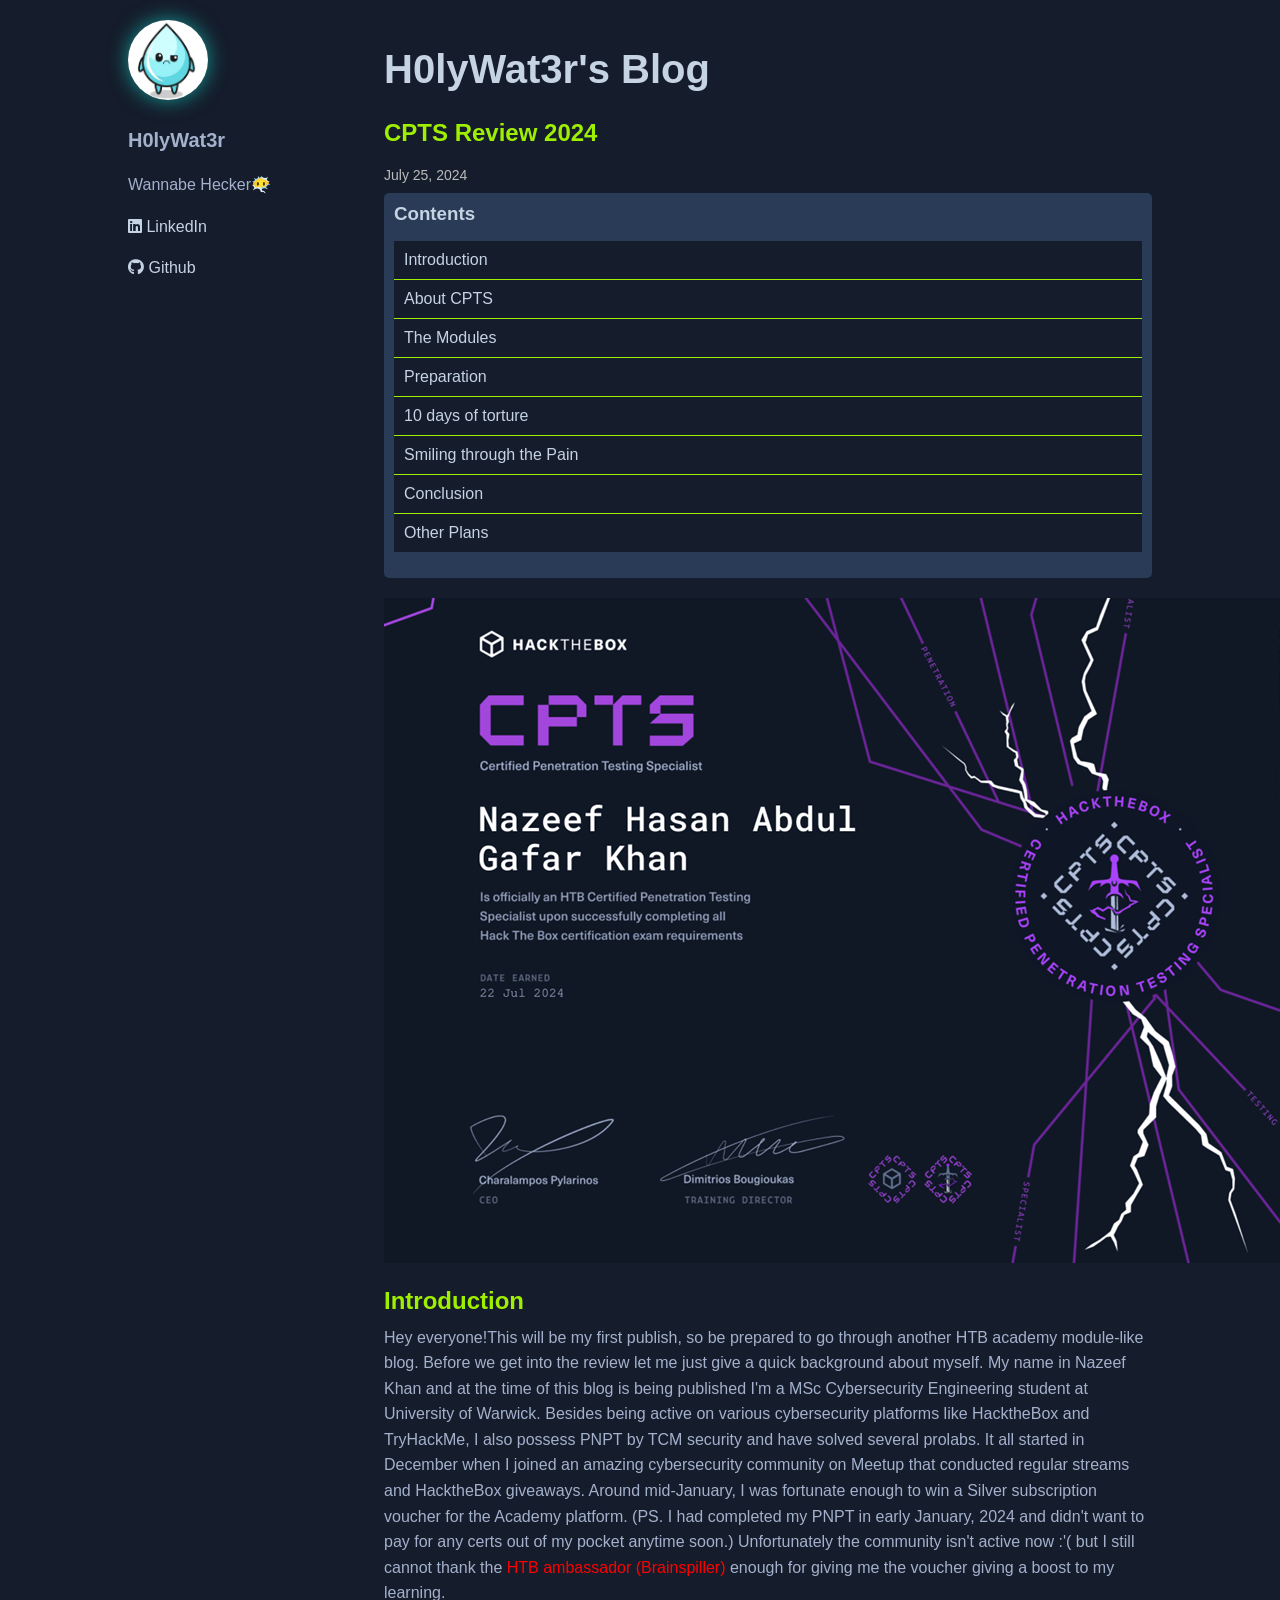
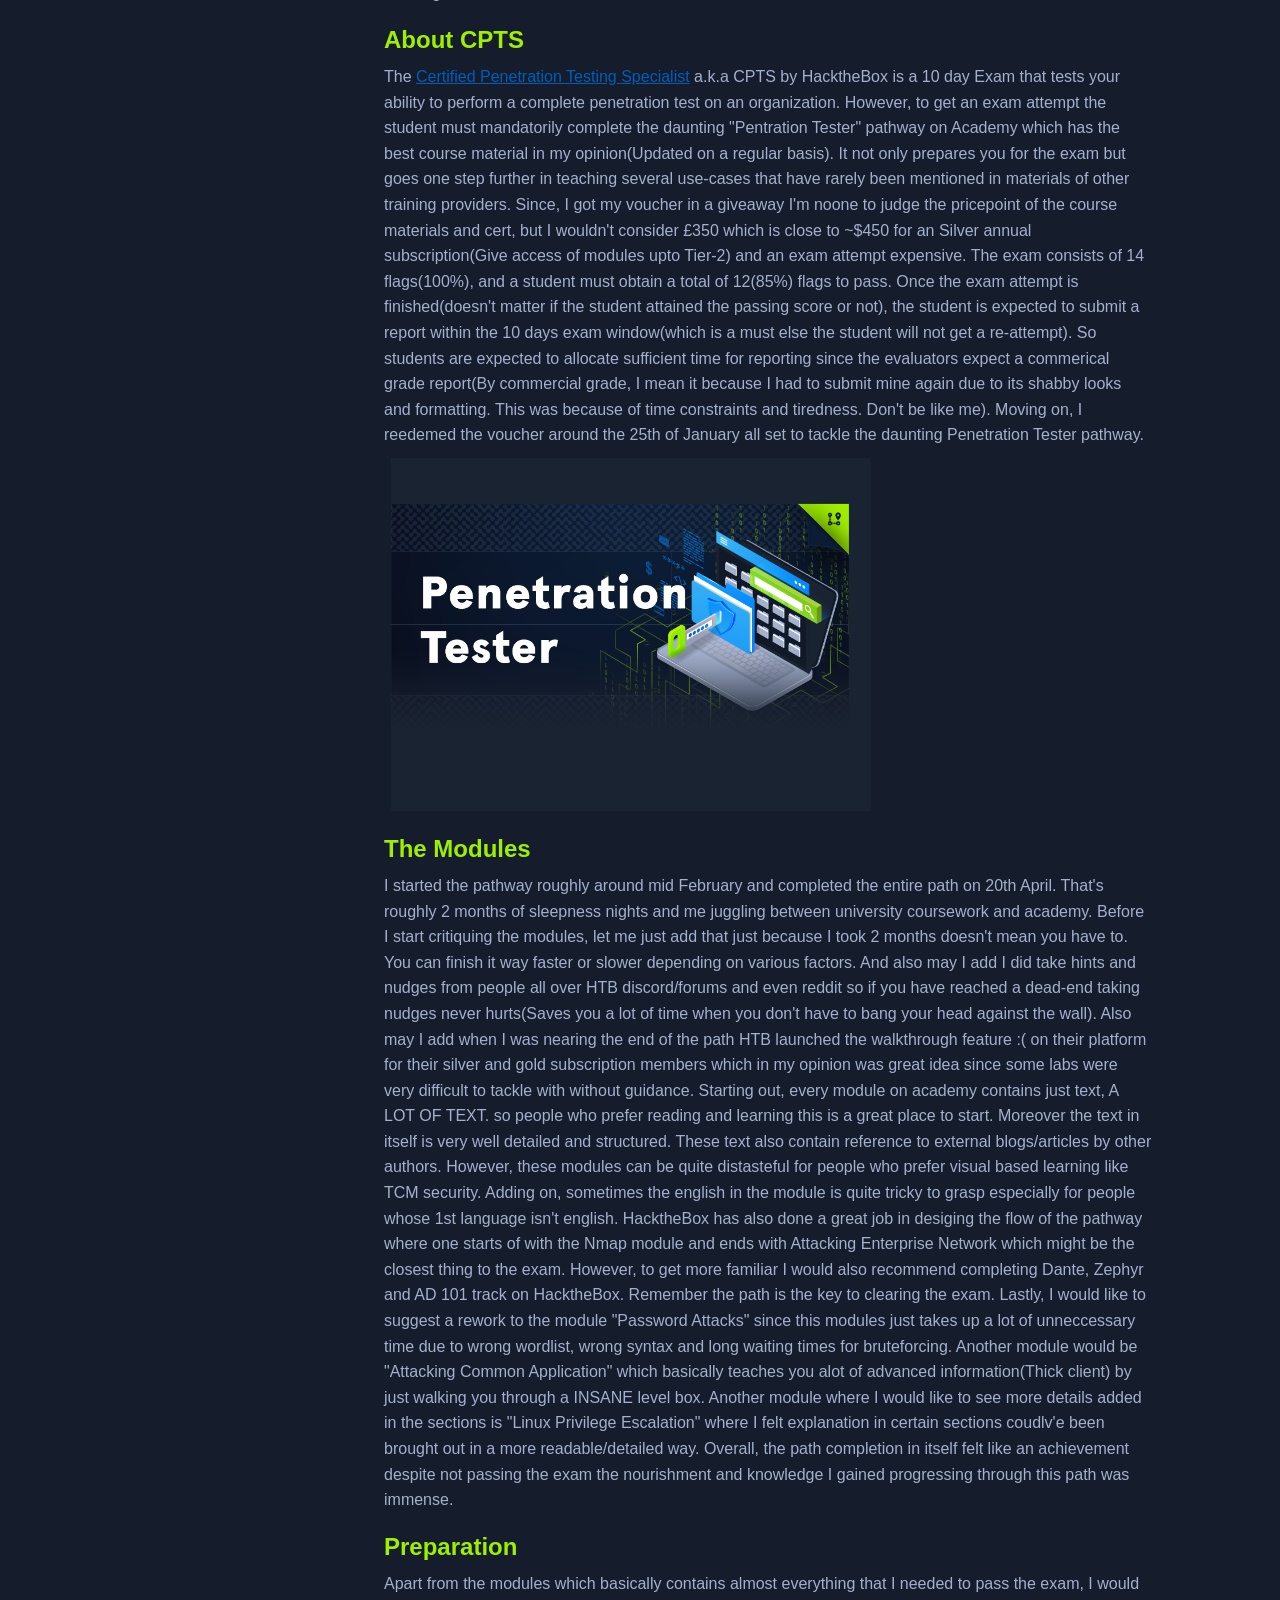
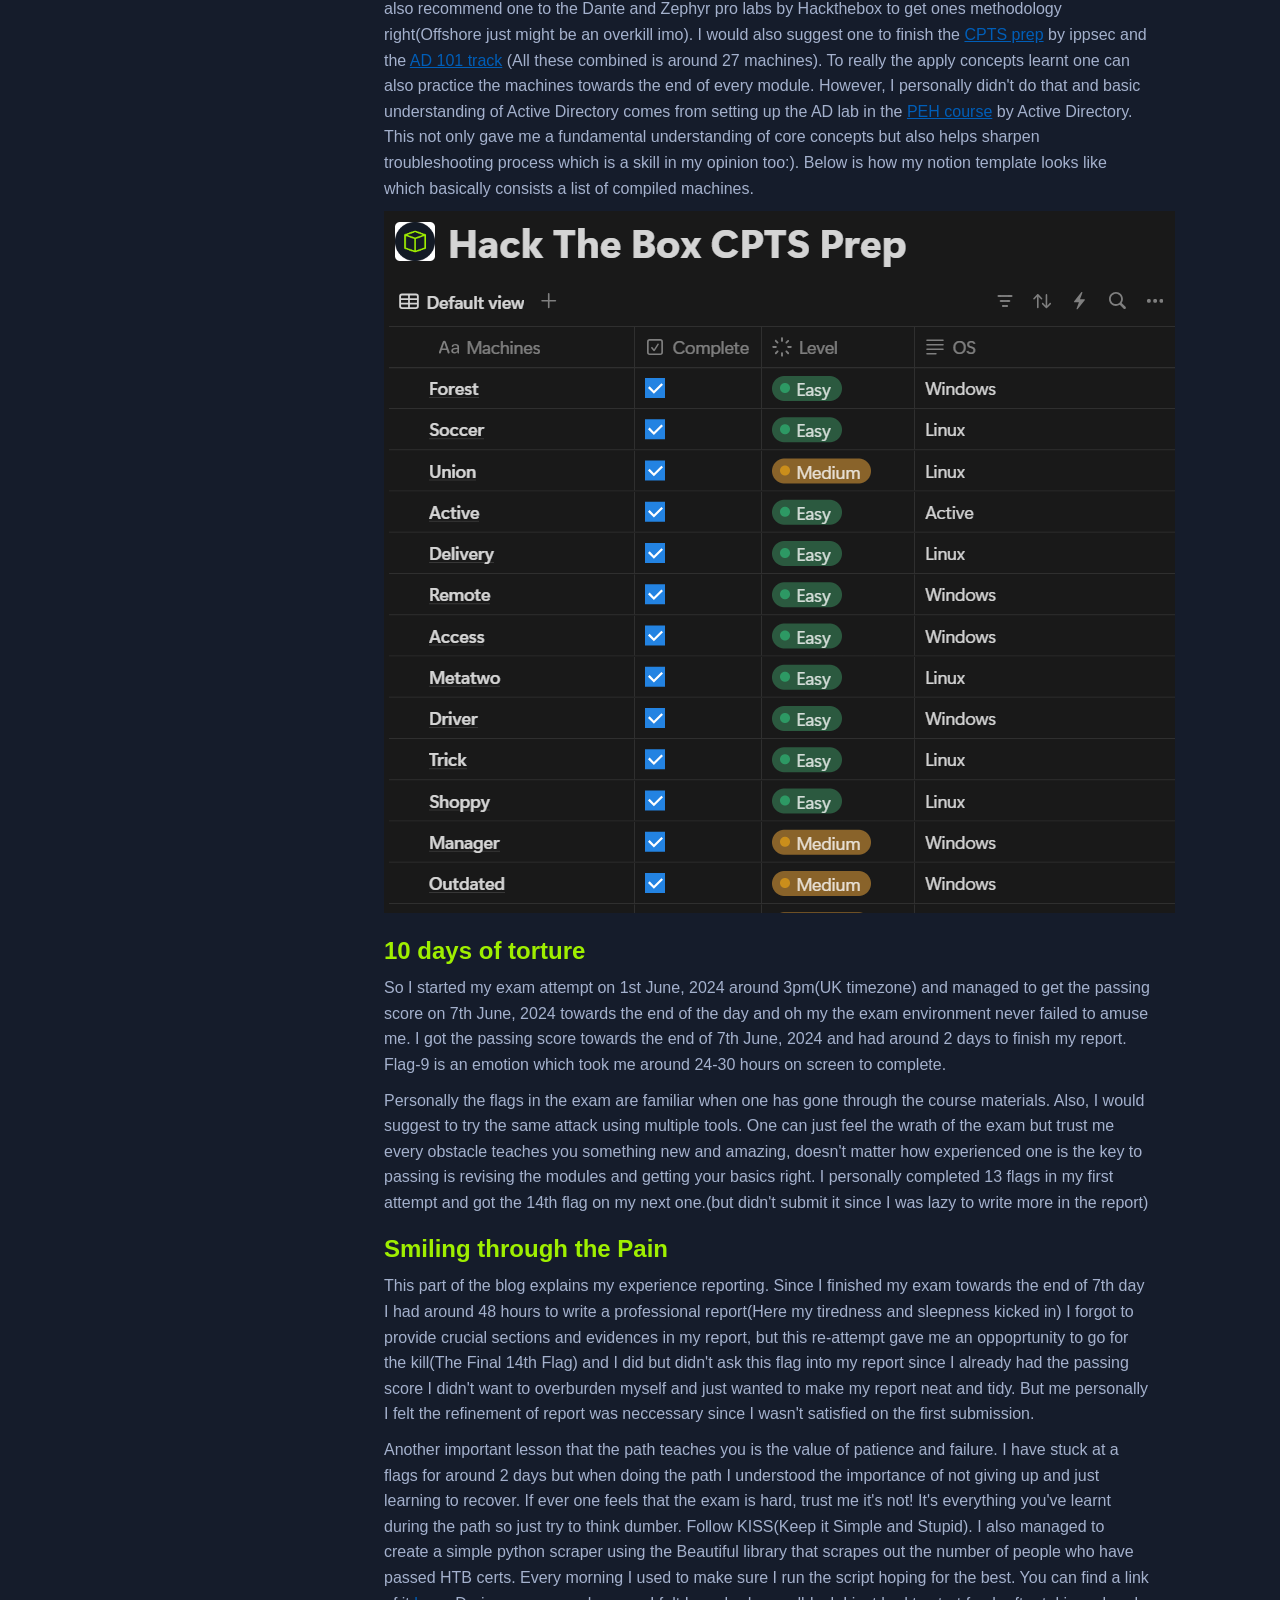
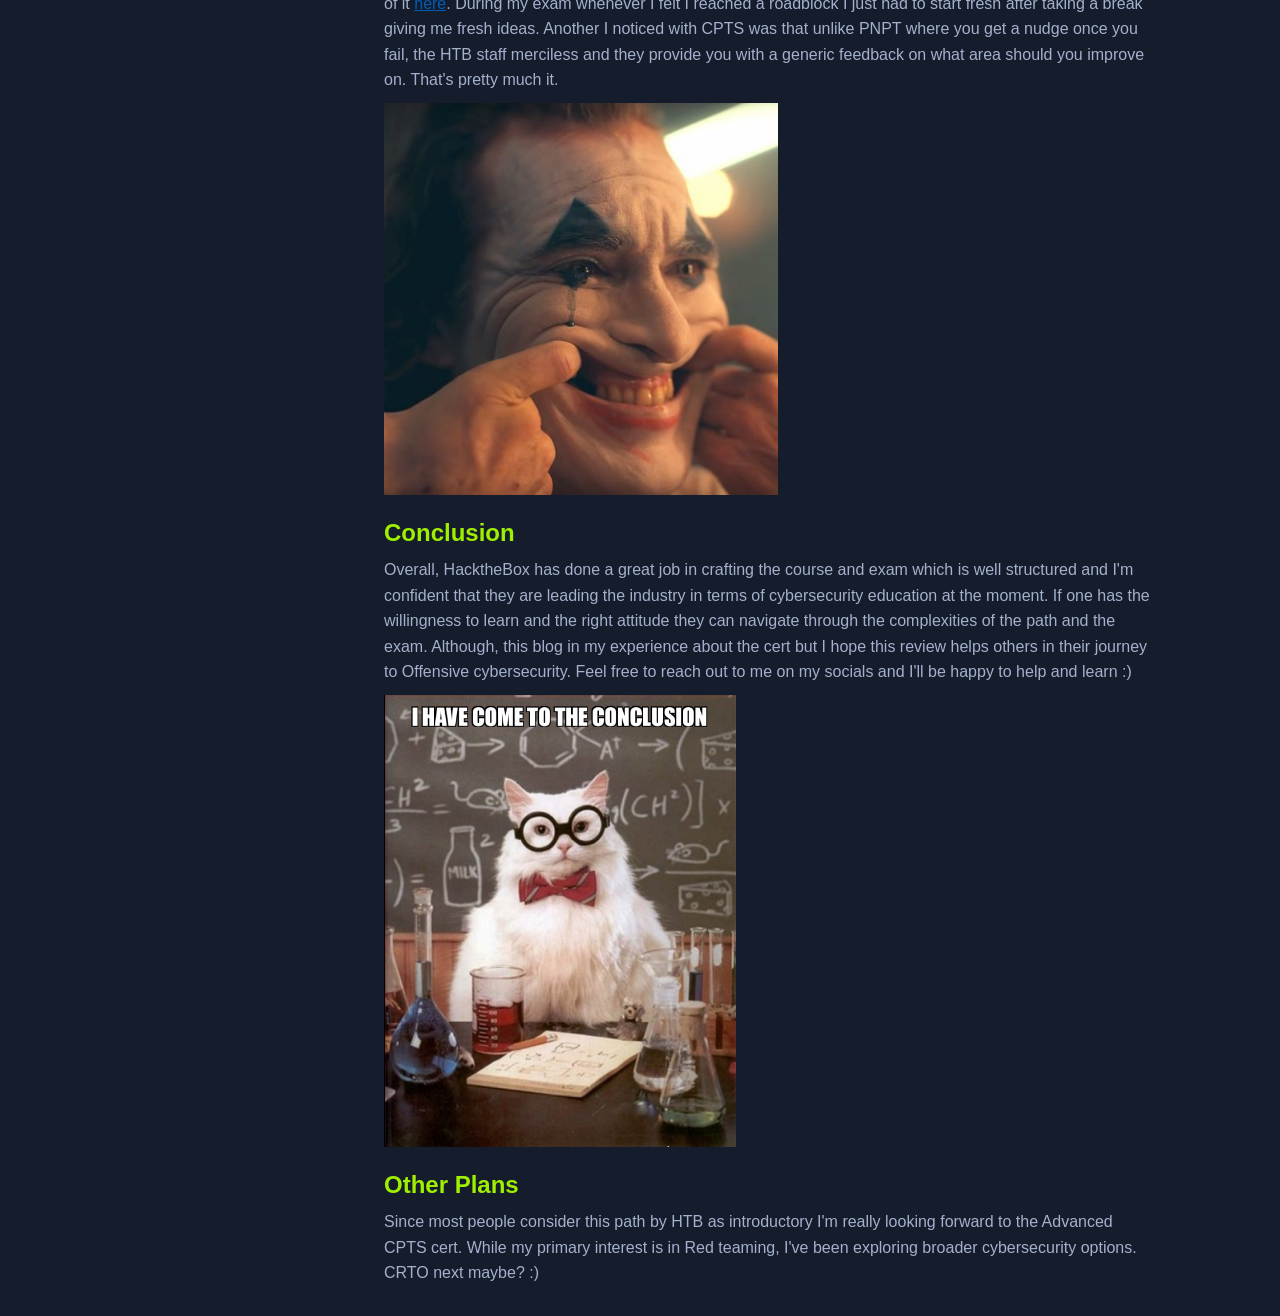
<file: cpts.html>
<!DOCTYPE html>
<html lang="en">
<head>
<meta charset="UTF-8">
<meta name="viewport" content="width=device-width, initial-scale=1.0">
<title>Blog Page</title>
<link rel="stylesheet" href="css/cpts.css">
<!-- Include Font Awesome for icons -->
<link rel="stylesheet" href="https://cdnjs.cloudflare.com/ajax/libs/font-awesome/6.0.0-beta3/css/all.min.css">
</head>
<body>
<div class="container">
  <div class="profile">
    <img class="cutie-water" src="favicon/android-chrome-512x512.png" alt="Profile Picture">
    <div>
      <h2>H0lyWat3r</h2>
      <p>Wannabe Hecker<span class="hecker">😶‍🌫️</span></p>
      <p><a class="linkedin" href="https://www.linkedin.com/in/nazeef-hasan-khan/"><i class="fab fa-linkedin"></i> LinkedIn</a></p>
      <p><a class="github" href="https://github.com/Nzf07"><i class="fab fa-github"></i> Github</a></p>
    </div>
  </div>
  <div class="content">
    <h1>H0lyWat3r's Blog</h1>
    <h2>CPTS Review 2024</h2>
    <time datetime="2021-10-27">July 25, 2024</time>
    <div class="toc">
      <h3>Contents</h3>
      <ul>
        <li><a href="#introduction">Introduction</a></li>
        <li><a href="#CPTS Pathway">About CPTS</a></li>
        <li><a href="#CPTS Modules">The Modules</a></li>
        <li><a href="#prep">Preparation</a></li>
        <li><a href="#1o days of torture">10 days of torture</a></li>
        <li><a href="#Pain">Smiling through the Pain</a></li>
        <li><a href="#Conclusion">Conclusion</a></li>
        <li><a href="#Other Plans">Other Plans</a></li>
      </ul>
    </div>
    <article>
      <img src="favicon/HTB CPTS certificate.png"></img>
      <h2 id="introduction">Introduction</h2>
      <p>Hey everyone!This will be my first publish, so be prepared to go through another HTB academy module-like blog. Before we get into the review let me just give a quick background about myself. My name in Nazeef Khan and at the time of this blog is being published I'm a MSc Cybersecurity Engineering student at University of Warwick. Besides being active on various cybersecurity platforms like HacktheBox and TryHackMe, I also possess PNPT by TCM security and have solved several prolabs. It all started in December when I joined an amazing cybersecurity community on Meetup that conducted regular streams and HacktheBox giveaways. Around mid-January, I was fortunate enough to win a Silver subscription voucher for the Academy platform. (PS. I had completed my PNPT in early January, 2024 and didn't want to pay for any certs out of my pocket anytime soon.)
      Unfortunately the community isn't active now :'( but I still cannot thank the <span style="color:red">HTB ambassador (Brainspiller)</span> enough for giving me the voucher giving a boost to my learning.</p>
      <h2 id="CPTS Pathway">About CPTS</h2>
      <p>The <a href="https://academy.hackthebox.com/preview/certifications/htb-certified-penetration-testing-specialist" style="color: #005EB8; text-decoration: underline;">Certified Penetration Testing Specialist</a> a.k.a CPTS by HacktheBox is a 10 day Exam that tests your ability to perform a complete penetration test on an organization. However, to get an exam attempt the student must mandatorily complete the daunting "Pentration Tester" pathway on Academy which has the best course material in my opinion(Updated on a regular basis). It not only prepares you for the exam but goes one step further in teaching several use-cases that have rarely been mentioned in materials of other training providers. Since, I got my voucher in a giveaway I'm noone to judge the pricepoint of the course materials and cert, but I wouldn't consider £350 which is close to ~$450 for an Silver annual subscription(Give access of modules upto Tier-2) and an exam attempt expensive. The exam consists of 14 flags(100%), and a student must obtain a total of 12(85%) flags to pass. Once the exam attempt is finished(doesn't matter if the student attained the passing score or not), the student is expected to submit a report within the 10 days exam window(which is a must else the student will not get a re-attempt). So students are expected to allocate sufficient time for reporting since the evaluators expect a commerical grade report(By commercial grade, I mean it because I had to submit mine again due to its shabby looks and formatting. This was because of time constraints and tiredness. Don't be like me). Moving on, I reedemed the voucher around the 25th of January all set to tackle the daunting Penetration Tester pathway. </p>
      <img src="favicon/Path.png"></img>  
      <h2 id="CPTS Modules">The Modules</h2>
      <p>I started the pathway roughly around mid February and completed the entire path on 20th April. That's roughly 2 months of sleepness nights and me juggling between university coursework and academy. Before I start critiquing the modules, let me just add that just because I took 2 months doesn't mean you have to. You can finish it way faster or slower depending on various factors. And also may I add I did take hints and nudges from people all over HTB discord/forums and even reddit so if you have reached a dead-end taking nudges never hurts(Saves you a lot of time when you don't have to bang your head against the wall). Also may I add when I was nearing the end of the path HTB launched the walkthrough feature :( on their platform for their silver and gold subscription members which in my opinion was great idea since some labs were very difficult to tackle with without guidance. Starting out, every module on academy contains just text, A LOT OF TEXT. so people who prefer reading and learning this is a great place to start. Moreover the text in itself is very well detailed and structured. These text also contain reference to external blogs/articles by other authors. However, these modules can be quite distasteful for people who prefer visual based learning like TCM security. Adding on, sometimes the english in the module is quite tricky to grasp especially for people whose 1st language isn't english. HacktheBox has also done a great job in desiging the flow of the pathway where one starts of with the Nmap module and ends with Attacking Enterprise Network which might be the closest thing to the exam. However, to get more familiar I would also recommend completing Dante, Zephyr and AD 101 track on HacktheBox. Remember the path is the key to clearing the exam. Lastly, I would like to suggest a rework to the module "Password Attacks" since this modules just takes up a lot of unneccessary time due to wrong wordlist, wrong syntax and long waiting times for bruteforcing. Another module would be "Attacking Common Application" which basically teaches you alot of advanced information(Thick client) by just walking you through a INSANE level box. Another module where I would like to see more details added in the sections is "Linux Privilege Escalation" where I felt explanation in certain sections coudlv'e been brought out in a more readable/detailed way. Overall, the path completion in itself felt like an achievement despite not passing the exam the nourishment and knowledge I gained progressing through this path was immense.</p>
      <h2 id="prep">Preparation</h2>
      <p>Apart from the modules which basically contains almost everything that I needed to pass the exam, I would also recommend one to the Dante and Zephyr pro labs by Hackthebox to get ones methodology right(Offshore just might be an overkill imo). I would also suggest one to finish the <a href="https://youtube.com/playlist?list=PLidcsTyj9JXItWpbRtTg6aDEj10_F17x5&si=nI2RxXm4BGtGs1b3" style="color: #005EB8; text-decoration: underline;">CPTS prep</a> by ippsec and the <a href="https://app.hackthebox.com/tracks/Active-Directory-101" style="color: #005EB8; text-decoration: underline;">AD 101 track</a> (All these combined is around 27 machines). To really the apply concepts learnt one can also practice the machines towards the end of every module. However, I personally didn't do that and basic understanding of Active Directory comes from setting up the AD lab in the <a href="https://academy.tcm-sec.com/p/practical-ethical-hacking-the-complete-course" style="color: #005EB8; text-decoration: underline;">PEH course</a> by Active Directory. This not only gave me a fundamental understanding of core concepts but also helps sharpen troubleshooting process which is a skill in my opinion too:). Below is how my notion template looks like which basically consists a list of compiled machines.</p>
      <img src="favicon/CPTS prep.png"></img>
      <h2 id="10 days of torture">10 days of torture</h2>
      <p>So I started my exam attempt on 1st June, 2024 around 3pm(UK timezone) and managed to get the passing score on 7th June, 2024 towards the end of the day and oh my the exam environment never failed to amuse me. I got the passing score towards the end of 7th June, 2024 and had around 2 days to finish my report. Flag-9 is an emotion which took me around 24-30 hours on screen to complete.</p>
      <p>Personally the flags in the exam are familiar when one has gone through the course materials. Also, I would suggest to try the same attack using multiple tools. One can just feel the wrath of the exam but trust me every obstacle teaches you something new and amazing, doesn't matter how experienced one is the key to passing is revising the modules and getting your basics right. I personally completed 13 flags in my first attempt and got the 14th flag on my next one.(but didn't submit it since I was lazy to write more in the report)</p>
      <h2 id="Pain">Smiling through the Pain</h2>
      <p>This part of the blog explains my experience reporting. Since I finished my exam towards the end of 7th day I had around 48 hours to write a professional report(Here my tiredness and sleepness kicked in) I forgot to provide crucial sections and evidences in my report, but this re-attempt gave me an oppoprtunity to go for the kill(The Final 14th Flag) and I did but didn't ask this flag into my report since I already had the passing score I didn't want to overburden myself and just wanted to make my report neat and tidy. But me personally I felt the refinement of report was neccessary since I wasn't satisfied on the first submission.</p>
      <p>Another important lesson that the path teaches you is the value of patience and failure. I have stuck at a flags for around 2 days but when doing the path I understood the importance of not giving up and just learning to recover. If ever one feels that the exam is hard, trust me it's not! It's everything you've learnt during the path so just try to think dumber. Follow KISS(Keep it Simple and Stupid). I also managed to create a simple python scraper using the Beautiful library that scrapes out the number of people who have passed HTB certs. Every morning I used to make sure I run the script hoping for the best. You can find a link of it <a href="https://github.com/Nzf07/HacktheBox-Scraper" style="color: #005EB8; text-decoration: underline;">here</a>. During my exam whenever I felt I reached a roadblock I just had to start fresh after taking a break giving me fresh ideas. Another I noticed with CPTS was that unlike PNPT where you get a nudge once you fail, the HTB staff merciless and they provide you with a generic feedback on what area should you improve on. That's pretty much it.</p>
      <img src="favicon/smile.png"></img>
      <h2 id="Conclusion">Conclusion</h2>
      <p>Overall, HacktheBox has done a great job in crafting the course and exam which is well structured and I'm confident that they are leading the industry in terms of cybersecurity education at the moment. If one has the willingness to learn and the right attitude they can navigate through the complexities of the path and the exam. Although, this blog in my experience about the cert but I hope this review helps others in their journey to Offensive cybersecurity. Feel free to reach out to me on my socials and I'll be happy to help and learn :)</p>
      <img src="favicon/conclusion cat.png"></img>
      <h2 id="Other Plans">Other Plans</h2>
      <p>Since most people consider this path by HTB as introductory I'm really looking forward to the Advanced CPTS cert. While my primary interest is in Red teaming, I've been exploring broader cybersecurity options. CRTO next maybe? :)</p>
    </article>
  </div>
</div>
</body>
</html>
</file>
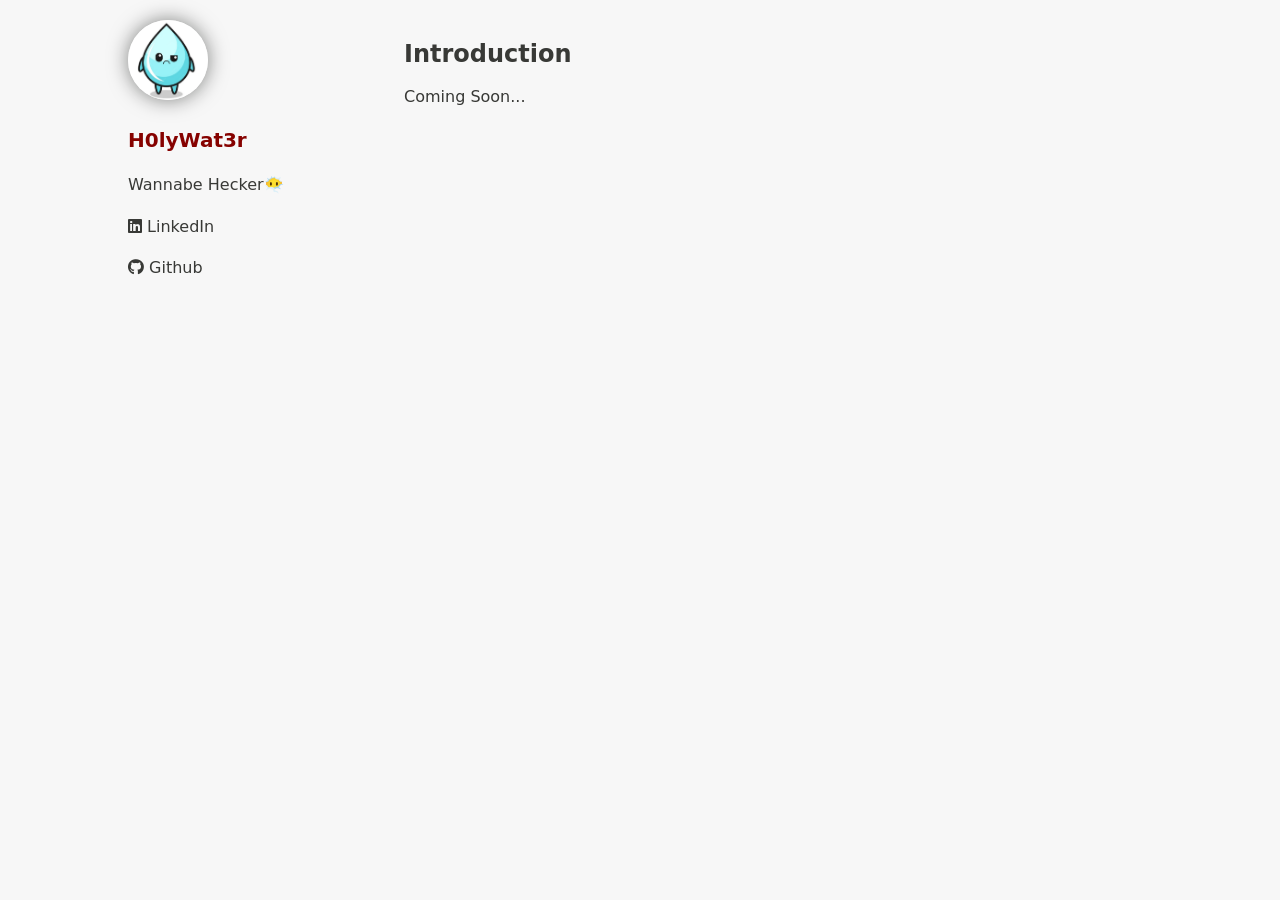
<file: crto.html>
<!DOCTYPE html>
<html lang="en">
<head>
<meta charset="UTF-8">
<meta name="viewport" content="width=device-width, initial-scale=1.0">
<title>Blog Page</title>
<link rel="stylesheet" href="css/crto.css">
<!-- Include Font Awesome for icons -->
<link rel="stylesheet" href="https://cdnjs.cloudflare.com/ajax/libs/font-awesome/6.0.0-beta3/css/all.min.css">
</head>
<body>
<div class="container">
  <div class="profile">
    <img class="cutie-water" src="favicon/android-chrome-512x512.png" alt="Profile Picture">
    <div>
      <h2>H0lyWat3r</h2>
      <p>Wannabe Hecker<span class="hecker">😶‍🌫️</span></p>
      <p><a class="linkedin" href="https://www.linkedin.com/in/nazeef-hasan-khan/"><i class="fab fa-linkedin"></i> LinkedIn</a></p>
      <p><a class="github" href="https://github.com/Nzf07"><i class="fab fa-github"></i> Github</a></p>
    </div>
  </div>
   <!--<div class="content">
    <h1>H0lyWat3r's Blog</h1>
    <h2>CPTS Review 2024</h2>
    <time datetime="2021-10-27">July 25, 2024</time>
   <div class="toc">
      <h3>Contents</h3>
      <ul>
        <li><a href="#introduction">Introduction</a></li>
        <li><a href="#CPTS Pathway">The Pathway</a></li>
        <li><a href="#12 days of torture">12 days of torture</a></li>
        <li><a href="#CPTS Modules">CPTS Modules</a></li>
        <li><a href="#Pain">Pain</a></li>
        <li><a href="#Conclusion">Conclusion</a></li>
        <li><a href="#Other Plans">Other Plans</a></li>
      </ul>
    </div> -->
    <article>
      <h2 id="introduction">Introduction</h2>
      <p>Coming Soon...</p>
      <!--<h2 id="CPTS Pathway">CPTS Pathway</h2>
      <p>Hi everyone! I am Dharani Sanjaiy, doing my Bachelor’s in Cybersecurity and am preparing for OSCP (Offensive Security Certified Professional) aswell. I am in Top 1% in Tryhackme and holding Hacker rank in HackTheBox.

        This blog is for the people who are thinking like “We are using writeups to solve machines and we can’t solve boxes on our own! We are dumb, blah blah blah”, especially if you are preparing for any certifications like OSCP or others where you solve machines from platforms like HackTheBox ,Tryhackme etc. for practice purposes. Well, I too feel the same often. It’s ok to use writeups whether you have experience in solving boxes or not because no one knows everything. Everyone has to learn from somewhere. In my case, I have solved around 53 machines in HackTheBox(at the time of writing this post) and for most of the machines I used writeups.
        
        I am a broad person. Sometimes I feel like ‘I am dumb’ for solving machines with writeups and sometimes I feel like ‘Ok! I don’t know this. Let’s learn then!’. Just to make it clear, as of now, there are 349 machines in HackTheBox & more than thousand boxes in other practicing platforms. Nothing will happen if you use writeups to solve even 100 machines for practicing. You will get to know about various techniques, tools and eventually you will figure out your own methodology. At the same time, don’t simply copy paste the flag to increase your rank or whatever. Even though you used writeup to solve the machine, its better to read more writeups or videos on the same machine to see how others have solved that machine. I personally read 0xdf’s writeups and IPPSEC’s videos for better understanding.
        
        Like everyone says, take good notes. It will greatly help you come back to your notes incase if you get stuck while doing other boxes rather than using writeup. I highly recommend you to note down the machines that you solved with the help of writeup and try to solve it again after a month or two to check your progress.
        
        And finally, I would like to thank all the creators of those machines and thank you all for reading this. Again I would say, “It’s ok to use writeups” until and unless you are taking good notes and making use of it.
        
        Checkout 0xdf’s blog and IPPSEC’s Youtube channel if you haven’t heard about them.</p>
        <h2 id="12 days of torture">12 days of torture</h2>
        <p>Content for sections and section headers...</p>
      <h2 id="CPTS Modules">CPTS Modules</h2>
      <p>Content for sections and section headers...</p>
      <h2 id="Pain">Pain</h2>
      <p>Content for sections...</p>
      <h2 id="Conclusion">Conclusion</h2>
      <p>Content for section headers...</p>
      <h2 id="Other Plans">Other Plans</h2>
      <p>Content for conclusion...</p>
    </article>-->
  </div>
</div>
</body>
</html>
</file>
<file: css/cpts.css>
br {
  color: pink; /* Example color */
  text-decoration: none; /* Example to remove underline */
}

br:hover {
  text-decoration: underline; 
  color: pink;/* Example hover effect */
}

body {
  font-family: neue-haas-unica,sans-serif;
  background-color: #151c2b;
  color: #A4B1CD;
  margin: 0;
  padding: 0;
  display: flex;
  flex-direction: column;
  align-items: center;
}

.header {
  width: 100%;
  background-color: #151c2b;
  color: #c5d3e3;
  display: flex;
  justify-content: space-between;
  align-items: center;
  padding: 10px 20px;
  box-shadow: 0 2px 4px rgba(0, 0, 0, 0.1);
}

.header h1 {
  margin: 0;
  font-size: 24px;
  color:#c5d3e3;
}

.header nav ul {
  list-style: none;
  margin: 0;
  padding: 0;
  display: flex;
}

.header nav ul li {
  margin-left: 20px;
}

.header nav ul li a {
  text-decoration: none;
  color: #c5d3e3;
  font-size: 16px;
}

.header nav ul li a:hover {
  color: #9fef00;
}

.container {
  width: 80%;
  max-width: 1200px;
  display: flex;
  padding: 20px;
}

.profile {
  width: 25%;
  margin-right: 20px;
}

.profile img {
  border-radius: 50%;
  width: 80px;
  height: 80px;
  margin-bottom: 20px;
}

.profile div {
  line-height: 1.6;
}

.profile div h2 {
  margin: 0;
  font-size: 20px;
}

.profile div p a {
  color: #c5d3e3;
  text-decoration: none;
  position: relative;
  transition: color 0.3s ease, text-decoration 0.3s ease;
}

.profile div p a.linkedin:hover,
.profile div p a.github:hover {
  color:#9fef00; /* Change this to your preferred hover color for LinkedIn */
  text-decoration: underline;
}


.content {
  width: 75%;
}

.content h1 {
  font-size: 24px;
  color: #c5d3e3;;
}

.content h2 {
  color: #9fef00;
}

.content time {
  display: block;
  margin: 10px 0;
  font-size: 14px;
  color: #bbb;
}

.content p {
  margin: 10px 0;
}

.toc {
  background-color: #293b56;
  padding: 10px;
  border-radius: 5px;
  margin-bottom: 20px;
}

.toc h3 {
  margin: 0;
  color: #c5d3e3;
}

.toc ul {
  list-style: none;
  padding: 0;
}

.toc ul li {
  background-color: #151c2b;
  padding: 10px;
  border-bottom: 1px solid #9fef00;
}

.toc ul li:last-child {
  border-bottom: none;
}

article h2 {
  margin: 20px 0 10px;
}

article p {
  line-height: 1.6;
}

.cutie-water{
  box-shadow: 0 0 20px #149692;
  
}

.content h1 {
  font-size: 40px; /* Adjust this value as needed */
  color:#c5d3e3;;
  
  
}

a:hover {
  color:#9fef00; /* Change this to your preferred hover color for LinkedIn */
  text-decoration: underline;
}


 a {
 color:#c5d3e3;
  text-decoration: none;
  transition: color 0.3s ease, text-decoration 0.3s ease;
}



@media (max-width: 600px) {
  .container {
    padding: 10px;
  }

  .profile {
    flex-direction: column;
    align-items: flex-start;
    width: 200%;
  }

  .profile img {
    margin-bottom: 10px;
  }

  .toc ul li {
    padding: 5px;
  }

  .toc ul li a {
    font-size: 14px;
  }

  .content h1 {
    font-size: 20px;
  }

  .content h2 {
    font-size: 18px;
  }

  .content time {
    font-size: 12px;
  }

  .content {
    width: 500%;
  }

  .toc {
    width: 100%;
  }
}
</file>
<file: css/crto.css>
body {
    font-family: system-ui, -apple-system, BlinkMacSystemFont, 'Segoe UI', Roboto, Oxygen, Ubuntu, Cantarell, 'Open Sans', 'Helvetica Neue', sans-serif;
    background-color: #f7f7f7;
    color: #383936;
    margin: 0;
    padding: 0;
    display: flex;
    flex-direction: column;
    align-items: center;
  }
  
  .header {
    width: 100%;
    background-color: #151c2b;
    color: #383936;
    display: flex;
    justify-content: space-between;
    align-items: center;
    padding: 10px 20px;
    box-shadow: 0 2px 4px rgba(0, 0, 0, 0.1);
  }
  
  .header h1 {
    margin: 0;
    font-size: 24px;
    color:#383936;
  }
  
  .header nav ul {
    list-style: none;
    margin: 0;
    padding: 0;
    display: flex;
  }
  
  .header nav ul li {
    margin-left: 20px;
  }
  
  .header nav ul li a {
    text-decoration: none;
    color: #383936;
    font-size: 16px;
  }
  
  .header nav ul li a:hover {
    color: #860200;
  }
  
  .container {
    width: 80%;
    max-width: 1200px;
    display: flex;
    padding: 20px;
  }
  
  .profile {
    width: 25%;
    margin-right: 20px;
  }
  
  .profile img {
    border-radius: 50%;
    width: 80px;
    height: 80px;
    margin-bottom: 20px;
  }
  
  .profile div {
    line-height: 1.6;
  }
  
  .profile div h2 {
    margin: 0;
    font-size: 20px;
    color:#860200;
  }
  
  .profile div p a {
    color: #383936;
    text-decoration: none;
    position: relative;
    transition: color 0.3s ease, text-decoration 0.3s ease;
  }
  
  .profile div p a.linkedin:hover,
  .profile div p a.github:hover {
    color:#860200; /* Change this to your preferred hover color for LinkedIn */
    text-decoration: underline;
  }
  
  
  .content {
    width: 75%;
  }
  
  .content h1 {
    font-size: 24px;
    color: #383936;
  }
  
  .content h2 {
    color: #860200;
  }
  
  .content time {
    display: block;
    margin: 10px 0;
    font-size: 14px;
    color: #4a4b4a;
  }
  
  .content p {
    margin: 10px 0;
  }
  
  .toc {
    background-color: #7e7f7e;
    padding: 10px;
    border-radius: 5px;
    margin-bottom: 20px;
  }
  
  .toc h3 {
    margin: 0;
    color: #ffff;
  }
  
  .toc ul {
    list-style: none;
    padding: 0;
  }
  
  .toc ul li {
    background-color: #cbcbcb;
    padding: 10px;
    border-bottom: 1px solid #860200;
  }
  
  .toc ul li:last-child {
    border-bottom: none;
  }
  
  article h2 {
    margin: 20px 0 10px;
  }
  
  article p {
    line-height: 1.6;
  }
  
  .cutie-water{
    box-shadow: 0 0 20px #7e7f7e; /* Shadow of logo */
    
  }
  
  .content h1 {
    font-size: 40px; /* HolyWater's blog */
    color:#383936;
    
    
  }
  
  
  
  
  a:hover {
    color:#860200; /* Hover color */
    text-decoration: underline;
  }
  
  
   a {
   color:#860200;
    text-decoration: none;
    transition: color 0.3s ease, text-decoration 0.3s ease;
  }
</file>
